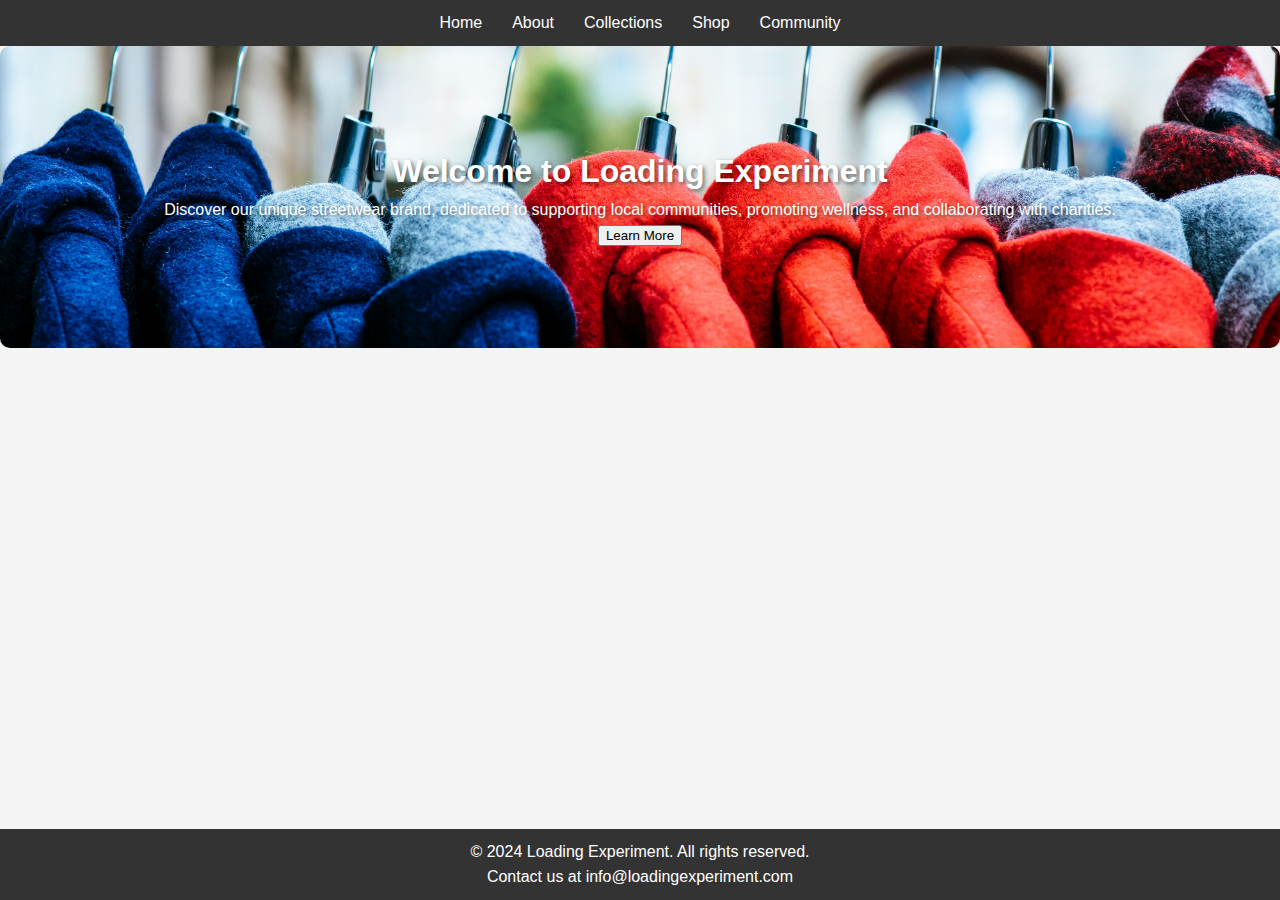
<file: index.html>
<!DOCTYPE html>
<html lang="en">
<head>
    <meta charset="UTF-8">
    <meta name="viewport" content="width=device-width, initial-scale=1.0">
    <title>Loading Experiment - Home</title>
    <!-- Link to external stylesheet -->
    <link rel="stylesheet" href="styles.css">
    <!-- Link to external JavaScript file -->
    <script src="scripts.js" defer></script>
</head>
<body>
    <!-- Navigation Bar -->
    <nav>
        <ul>
            <li><a href="index.html">Home</a></li>
            <li><a href="about.html">About</a></li>
            <li><a href="collections.html">Collections</a></li>
            <li><a href="shop.html">Shop</a></li>
            <li><a href="community.html">Community</a></li>
        </ul>
    </nav>

   <!-- Hero Section with Background Image -->
<section id="hero" style="background-image: url('markus-spiske-jddw6iA31sE-unsplash.jpg');">
    <h1>Welcome to Loading Experiment</h1>
    <p>Discover our unique streetwear brand, dedicated to supporting local communities, promoting wellness, and collaborating with charities.</p>
    <button onclick="showPopup('Welcome to Loading Experiment!')">Learn More</button>
</section>


    <!-- Footer -->
    <footer>
        <p>&copy; 2024 Loading Experiment. All rights reserved.</p>
        <p>Contact us at info@loadingexperiment.com</p>
    </footer>

    <!-- Popup Modal -->
    <div id="popup" class="popup">
        <div class="popup-content">
            <span class="close" onclick="closePopup()">&times;</span>
            <p id="popup-message"></p>
        </div>
    </div>
</body>
</html>
</file>
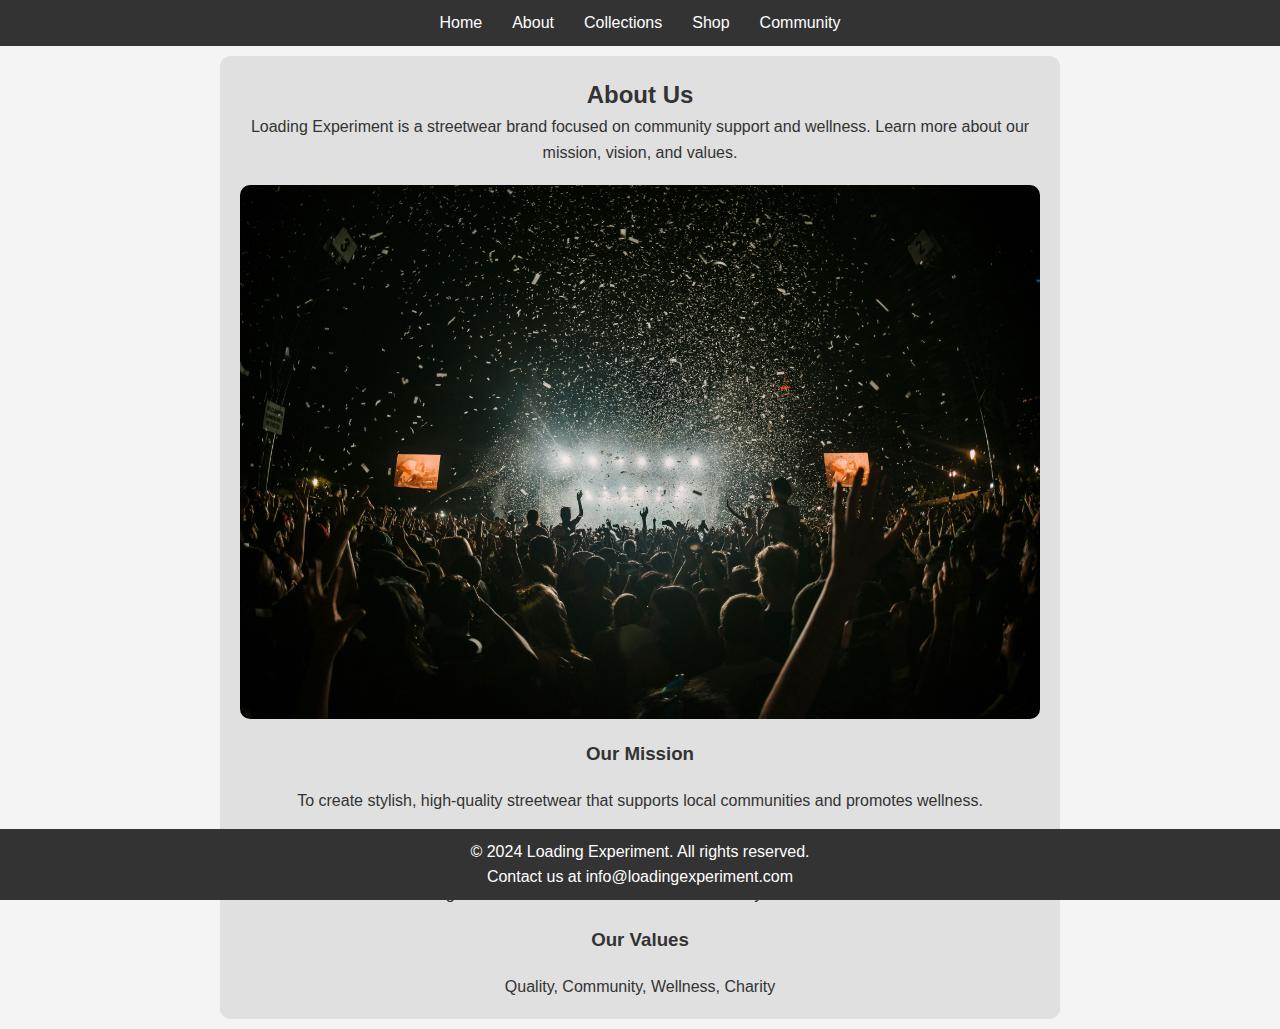
<file: about.html>
<!DOCTYPE html>
<html lang="en">
<head>
    <meta charset="UTF-8">
    <meta name="viewport" content="width=device-width, initial-scale=1.0">
    <title>Loading Experiment - About</title>
    <!-- Link to external stylesheet -->
    <link rel="stylesheet" href="styles.css">
    <!-- Link to external JavaScript file -->
    <script src="scripts.js" defer></script>
</head>
<body>
    <!-- Navigation Bar -->
    <nav>
        <ul>
            <li><a href="index.html">Home</a></li>
            <li><a href="about.html">About</a></li>
            <li><a href="collections.html">Collections</a></li>
            <li><a href="shop.html">Shop</a></li>
            <li><a href="community.html">Community</a></li>
        </ul>
    </nav>

    <!-- About Section -->
    <section id="about">
        <h2>About Us</h2>
        <p>Loading Experiment is a streetwear brand focused on community support and wellness. Learn more about our mission, vision, and values.</p>

       <!-- Image added to the About page -->
       <img src="about%us.jpg" alt="About Us Image" class="about-image">


        <!-- Mission, Vision, and Values -->
        <div class="about-details">
            <h3>Our Mission</h3>
            <p>To create stylish, high-quality streetwear that supports local communities and promotes wellness.</p>
            <h3>Our Vision</h3>
            <p>To be a leading streetwear brand known for our community and wellness initiatives.</p>
            <h3>Our Values</h3>
            <p>Quality, Community, Wellness, Charity</p>
        </div>
    </section>

    <!-- Footer -->
    <footer>
        <p>&copy; 2024 Loading Experiment. All rights reserved.</p>
        <p>Contact us at info@loadingexperiment.com</p>
    </footer>

    <!-- Popup Modal -->
    <div id="popup" class="popup">
        <div class="popup-content">
            <span class="close" onclick="closePopup()">&times;</span>
            <p id="popup-message"></p>
        </div>
    </div>
</body>
</html>
</file>
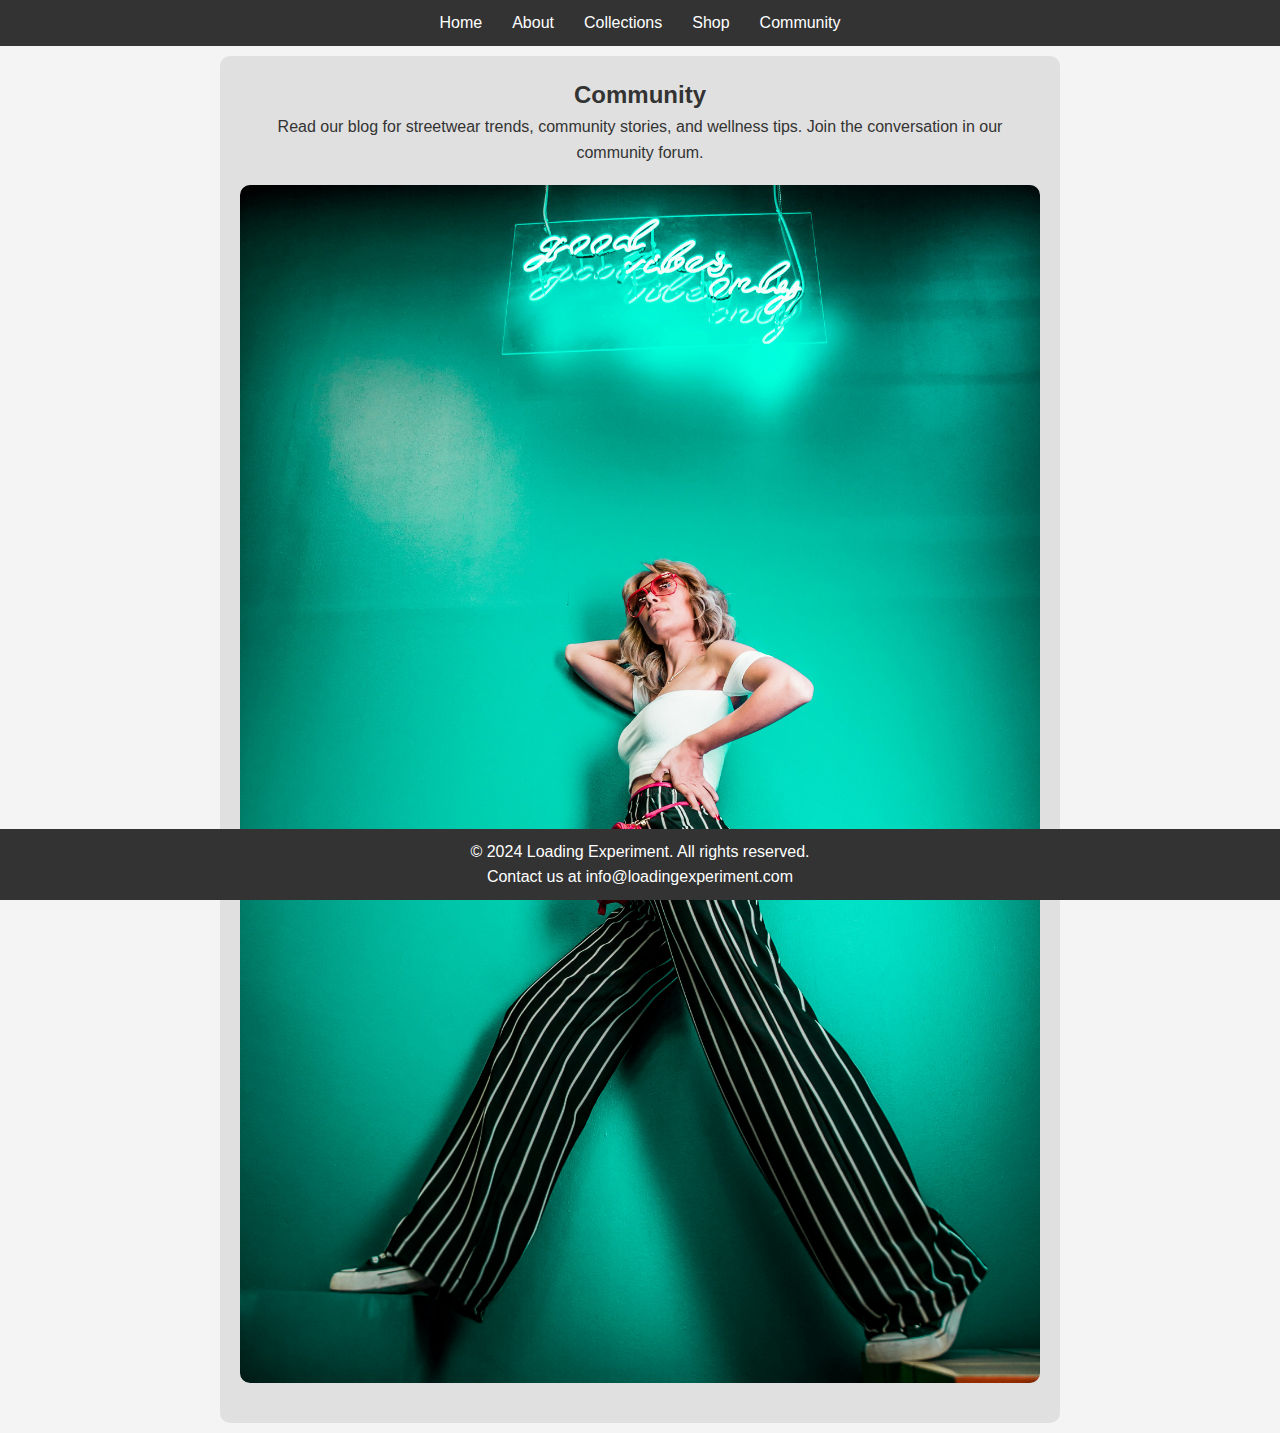
<file: community.html>
<!DOCTYPE html>
<html lang="en">
<head>
    <meta charset="UTF-8">
    <meta name="viewport" content="width=device-width, initial-scale=1.0">
    <title>Loading Experiment - Community</title>
    <!-- Link to external stylesheet -->
    <link rel="stylesheet" href="styles.css">
    <!-- Link to external JavaScript file -->
    <script src="scripts.js" defer></script>
</head>
<body>
    <!-- Navigation Bar -->
    <nav>
        <ul>
            <li><a href="index.html">Home</a></li>
            <li><a href="about.html">About</a></li>
            <li><a href="collections.html">Collections</a></li>
            <li><a href="shop.html">Shop</a></li>
            <li><a href="community.html">Community</a></li>
        </ul>
    </nav>

    <!-- Community Section with Store Window Image -->
    <section id="community">
        <h2>Community</h2>
        <p>Read our blog for streetwear trends, community stories, and wellness tips. Join the conversation in our community forum.</p>
       <!-- Image of the storefront to signify the connection with the local community -->
<img src="ahmed-carter-tiWcNvpQF4E-unsplash.jpg" alt="Store Window" class="community-image">
    </section>

    <!-- Footer -->
    <footer>
        <p>&copy; 2024 Loading Experiment. All rights reserved.</p>
        <p>Contact us at info@loadingexperiment.com</p>
    </footer>

    <!-- Popup Modal -->
    <div id="popup" class="popup">
        <div class="popup-content">
            <span class="close" onclick="closePopup()">&times;</span>
            <p id="popup-message"></p>
        </div>
    </div>
</body>
</html>
</file>
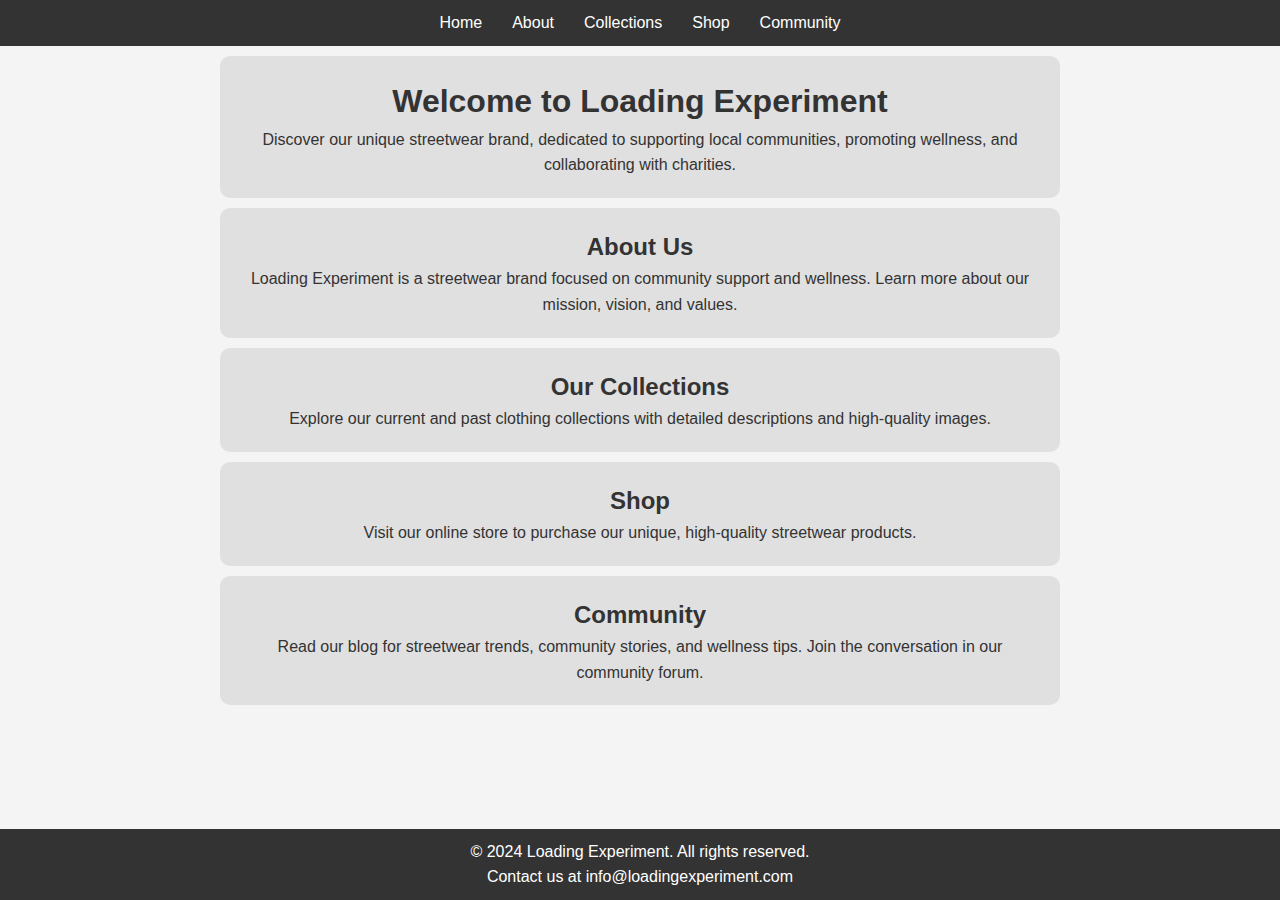
<file: html outline.html>
<!DOCTYPE html>
<html lang="en">
<head>
    <meta charset="UTF-8">
    <meta name="viewport" content="width=device-width, initial-scale=1.0">
    <title>Loading Experiment - Home</title>
    <!-- Link to external stylesheet -->
    <link rel="stylesheet" href="styles.css">
</head>
<body>
    <!-- Navigation Bar -->
    <nav>
        <ul>
            <li><a href="#home">Home</a></li>
            <li><a href="#about">About</a></li>
            <li><a href="#collections">Collections</a></li>
            <li><a href="#shop">Shop</a></li>
            <li><a href="#community">Community</a></li>
        </ul>
    </nav>

    <!-- Home Section -->
    <section id="home">
        <h1>Welcome to Loading Experiment</h1>
        <p>Discover our unique streetwear brand, dedicated to supporting local communities, promoting wellness, and collaborating with charities.</p>
    </section>

    <!-- About Section -->
    <section id="about">
        <h2>About Us</h2>
        <p>Loading Experiment is a streetwear brand focused on community support and wellness. Learn more about our mission, vision, and values.</p>
    </section>

    <!-- Collections Section -->
    <section id="collections">
        <h2>Our Collections</h2>
        <p>Explore our current and past clothing collections with detailed descriptions and high-quality images.</p>
    </section>

    <!-- Shop Section -->
    <section id="shop">
        <h2>Shop</h2>
        <p>Visit our online store to purchase our unique, high-quality streetwear products.</p>
    </section>

    <!-- Community Section -->
    <section id="community">
        <h2>Community</h2>
        <p>Read our blog for streetwear trends, community stories, and wellness tips. Join the conversation in our community forum.</p>
    </section>

    <!-- Footer -->
    <footer>
        <p>&copy; 2024 Loading Experiment. All rights reserved.</p>
        <p>Contact us at info@loadingexperiment.com</p>
    </footer>
</body>
</html>
</file>
<file: styles.css>
/* Reset some default browser styles */
body, h1, h2, p, ul, li, img {
    margin: 0;
    padding: 0;
    list-style: none;
}

/* Basic styling for body */
body {
    font-family: Arial, sans-serif;
    line-height: 1.6;
    background-color: #f4f4f4;
    color: #333;
}

/* Navigation bar styling */
nav {
    background-color: #333;
    color: #fff;
    padding: 10px 0;
}

nav ul {
    display: flex;
    justify-content: center;
}

nav ul li {
    margin: 0 15px;
}

nav ul li a {
    color: #fff;
    text-decoration: none;
}

nav ul li a:hover {
    text-decoration: underline;
}

/* Hero Section styling */
#hero {
    background-position: center;
    background-repeat: no-repeat;
    background-size: cover;
    color: #fff;
    text-shadow: 2px 2px 4px rgba(0, 0, 0, 0.5);
    padding: 100px 20px;
    text-align: center;
    border-radius: 10px;
}
/* Hero section background image styling */
#hero {
    background-position: center;
    background-repeat: no-repeat;
    background-size: cover;
    color: #fff;
    text-shadow: 2px 2px 4px rgba(0, 0, 0, 0.5);
    padding: 100px 20px;
    text-align: center;
    border-radius: 10px;
}

/* About Us image styling */
.about-image {
    width: 100%;
    height: auto;
    margin: 20px 0;
    border-radius: 10px;
}

/* Community page image styling */
.community-image {
    width: 100%;
    height: auto;
    margin: 20px 0;
    border-radius: 10px;
}

/* Collection item images styling */
.collection-image {
    width: 100%;
    height: auto;
    margin-bottom: 10px;
    border-radius: 10px;
}

/* General image styling for better consistency */
img {
    display: block;
    max-width: 100%;
    height: auto;
    border-radius: 10px;
    margin-bottom: 20px;
}


/* Section styling */
section {
    padding: 20px;
    text-align: center;
}

#home, #about, #collections, #shop, #community {
    background-color: #e0e0e0;
    margin: 10px auto;
    max-width: 800px;
    border-radius: 10px;
    padding: 20px;
}

#shop .product, #collections .collection-item {
    display: inline-block;
    margin: 10px;
    padding: 10px;
    border: 1px solid #ccc;
    border-radius: 5px;
    background-color: #fff;
    width: 200px;
    text-align: left;
}

#shop .product img, #collections .collection-item img {
    max-width: 100%;
    height: auto;
}

/* Footer styling */
footer {
    background-color: #333;
    color: #fff;
    text-align: center;
    padding: 10px 0;
    position: fixed;
    bottom: 0;
    width: 100%;
}

/* Popup modal styling */
.popup {
    display: none;
    position: fixed;
    z-index: 1;
    left: 0;
    top: 0;
    width: 100%;
    height: 100%;
    overflow: auto;
    background-color: rgba(0,0,0,0.4);
}

.popup-content {
    background-color: #fff;
    margin: 15% auto;
    padding: 20px;
    border: 1px solid #888;
    width: 80%;
    max-width: 400px;
    text-align: center;
    border-radius: 10px;
}

.popup .close {
    color: #aaa;
    float: right;
    font-size: 28px;
    font-weight: bold;
}

.popup .close:hover,
.popup .close:focus {
    color: black;
    text-decoration: none;
    cursor: pointer;
}
</file>
